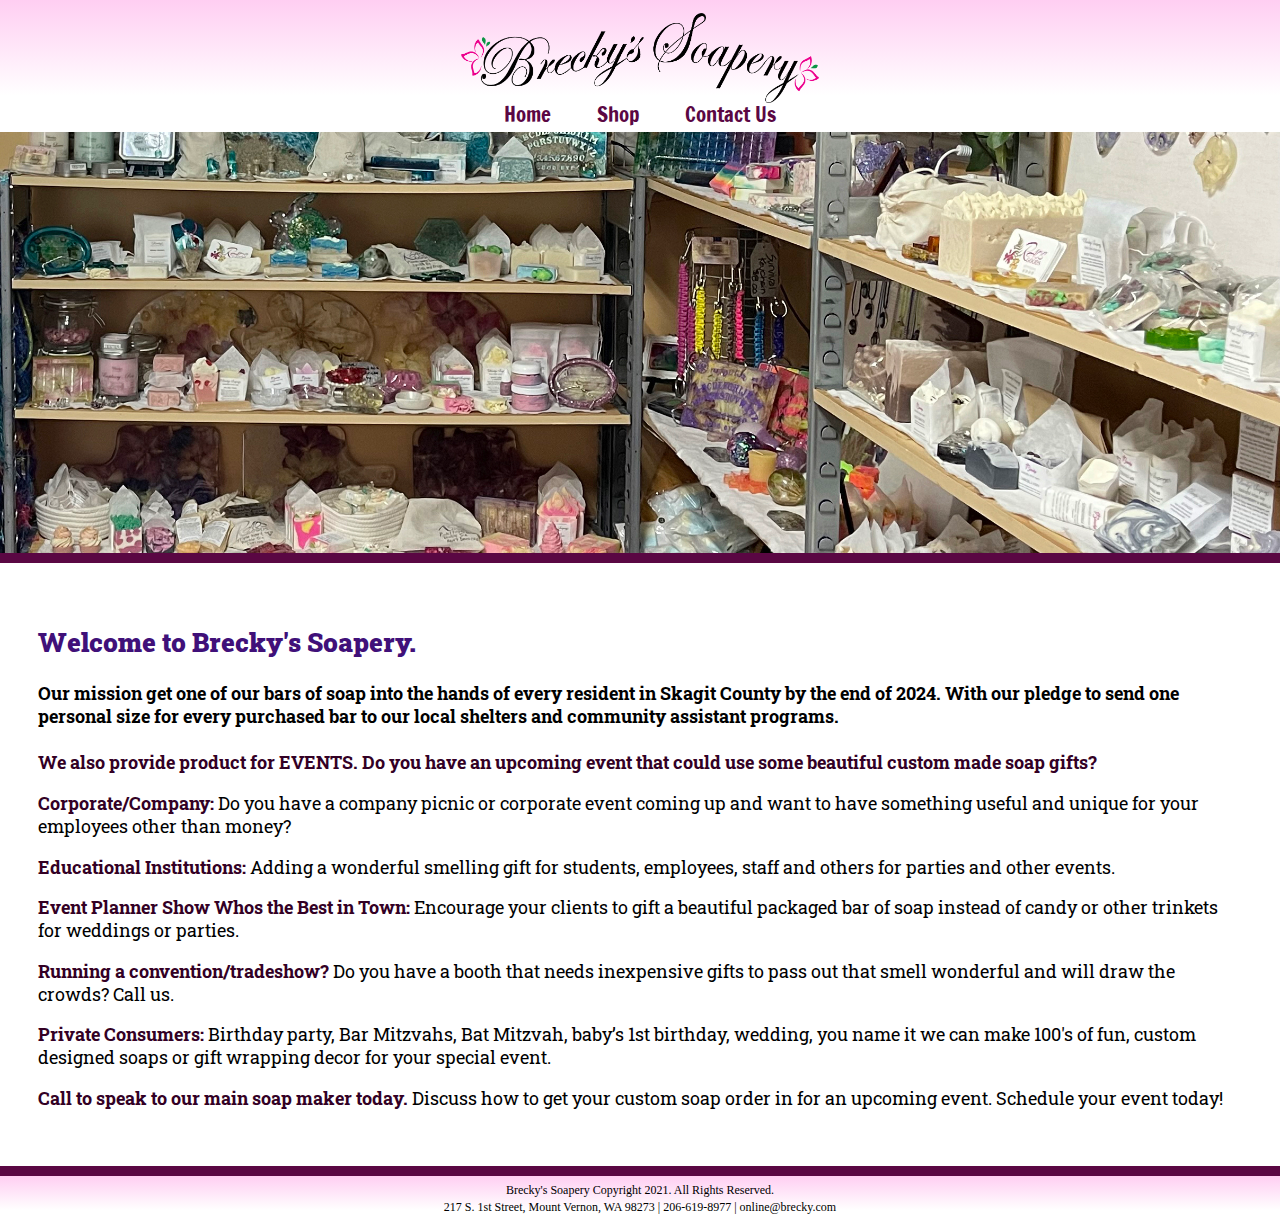
<file: index.html>
<!DOCTYPE html>
<!-- This website template was created by: Brecky Bihary Submission #1 - INDEX PAGE -->
<html lang="en">
<head>
	<title>Brecky's Soapery Home Page</title>
	<meta charset="utf-8">
	<link rel="stylesheet" href="css/styles.css">
    <meta name="viewport" content="width=device-width, initial-scale=1.0">
    <link href="https://fonts.googleapis.com/css?family=Francois+One|Roboto+Slab&display=swap" rel="stylesheet">
</head>
<body>

	<div id="container">

		<!-- Use the header area for the website name or logo -->
		<header>
			<a href="index.html"><img src="images/breckys_logo.png" alt="Breckys Soapery logo"></a>
		</header>
		
		<!-- Use the nav area to add hyperlinks to other pages within the website -->
		<nav>
			<ul>
				<li><a href="index.html">Home</a></li>
				<li><a href="shop.html">Shop</a></li>
				<li><a href="contact.html">Contact Us</a></li>
			</ul>
		</nav>
		
		<!-- Lead Image -->
        <div id="lead" class="tablet-desktop">
			<img src="images/breckys_index.jpg" alt="image of soaps on a shelf">
		</div>
		
		<!-- Use the main area to add the main content of the webpage -->
		<main>
		
			<div class="mobile">
			
				<h2><b><font color="#401079">Welcome to Brecky's Soapery.</font></b></h2>
				<p>Our mission get one of our bars of soap into the hands of every resident in Skagit County by the end of 2024. With our pledge to send one personal size for every purchased bar to our local shelters and community assistant programs.</p>
				
				<h4>Call to see how you can get 1 service for FREE!</h4>
				<p class="tel-link"><a href="tel:2066198977">(206) 619-8977</a></p>
				
				<h4>Brecky's Soapery Hours:</h4>
				<ul class="hours">
					<li>Mon-Thu: 10:00am-5:00pm</li>
					<li>Friday: 10:00am-4:00pm</li>
					<li>Saturday: 10:00am-2:00pm</li>
					<li>Sunday: Closed</li>
				</ul>
				
			</div>
            
            		<div class="tablet-desktop">
		
				<h2><b><font color="#401079">Welcome to Brecky's Soapery.</font></b></h2>
				<h4>Our mission get one of our bars of soap into the hands of every resident in Skagit County by the end of 2024. With our pledge to send one personal size for every purchased bar to our local shelters and community assistant programs.</h4>
		    		
                		<p><span class="action">We also provide product for EVENTS. Do you have an upcoming event that could use some beautiful custom made soap gifts?</span</p>
					
				<p><span class="action">Corporate/Company:</span> Do you have a company picnic or corporate event coming up and want to have something useful and unique for your employees other than money?</p>
				
				<p><span class="action">Educational Institutions:</span> Adding a wonderful smelling gift for students, employees, staff and others for parties and other events.</p>
				
				<p><span class="action">Event Planner Show Whos the Best in Town:</span> Encourage your clients to gift a beautiful packaged bar of soap instead of candy or other trinkets for weddings or parties.</p>
				
				<p><span class="action">Running a convention/tradeshow?</span> Do you have a booth that needs inexpensive gifts to pass out that smell wonderful and will draw the crowds? Call us.</p>

               			 <p><span class="action">Private Consumers:</span> Birthday party, Bar Mitzvahs, Bat Mitzvah, baby’s 1st birthday, wedding, you name it we can make 100's of fun, custom designed soaps or gift wrapping decor for your special event.
				
				<p><span class="action">Call to speak to our main soap maker today.</span> Discuss how to get your custom soap order in for an upcoming event. Schedule your event today!</p>

           		 </div>
			
		</main>
		
		<!-- Use the footer area to add webpage footer content -->
		<footer>
			<p>Brecky's Soapery Copyright 2021. All Rights Reserved.</p>
			<p>217 S. 1st Street, Mount Vernon, WA 98273 | 206-619-8977 | <a href="mailto:breckysplace@gmail.com">online@brecky.com</a></p>
		</footer>
	
	</div>
	
</body>
</html>
</file>
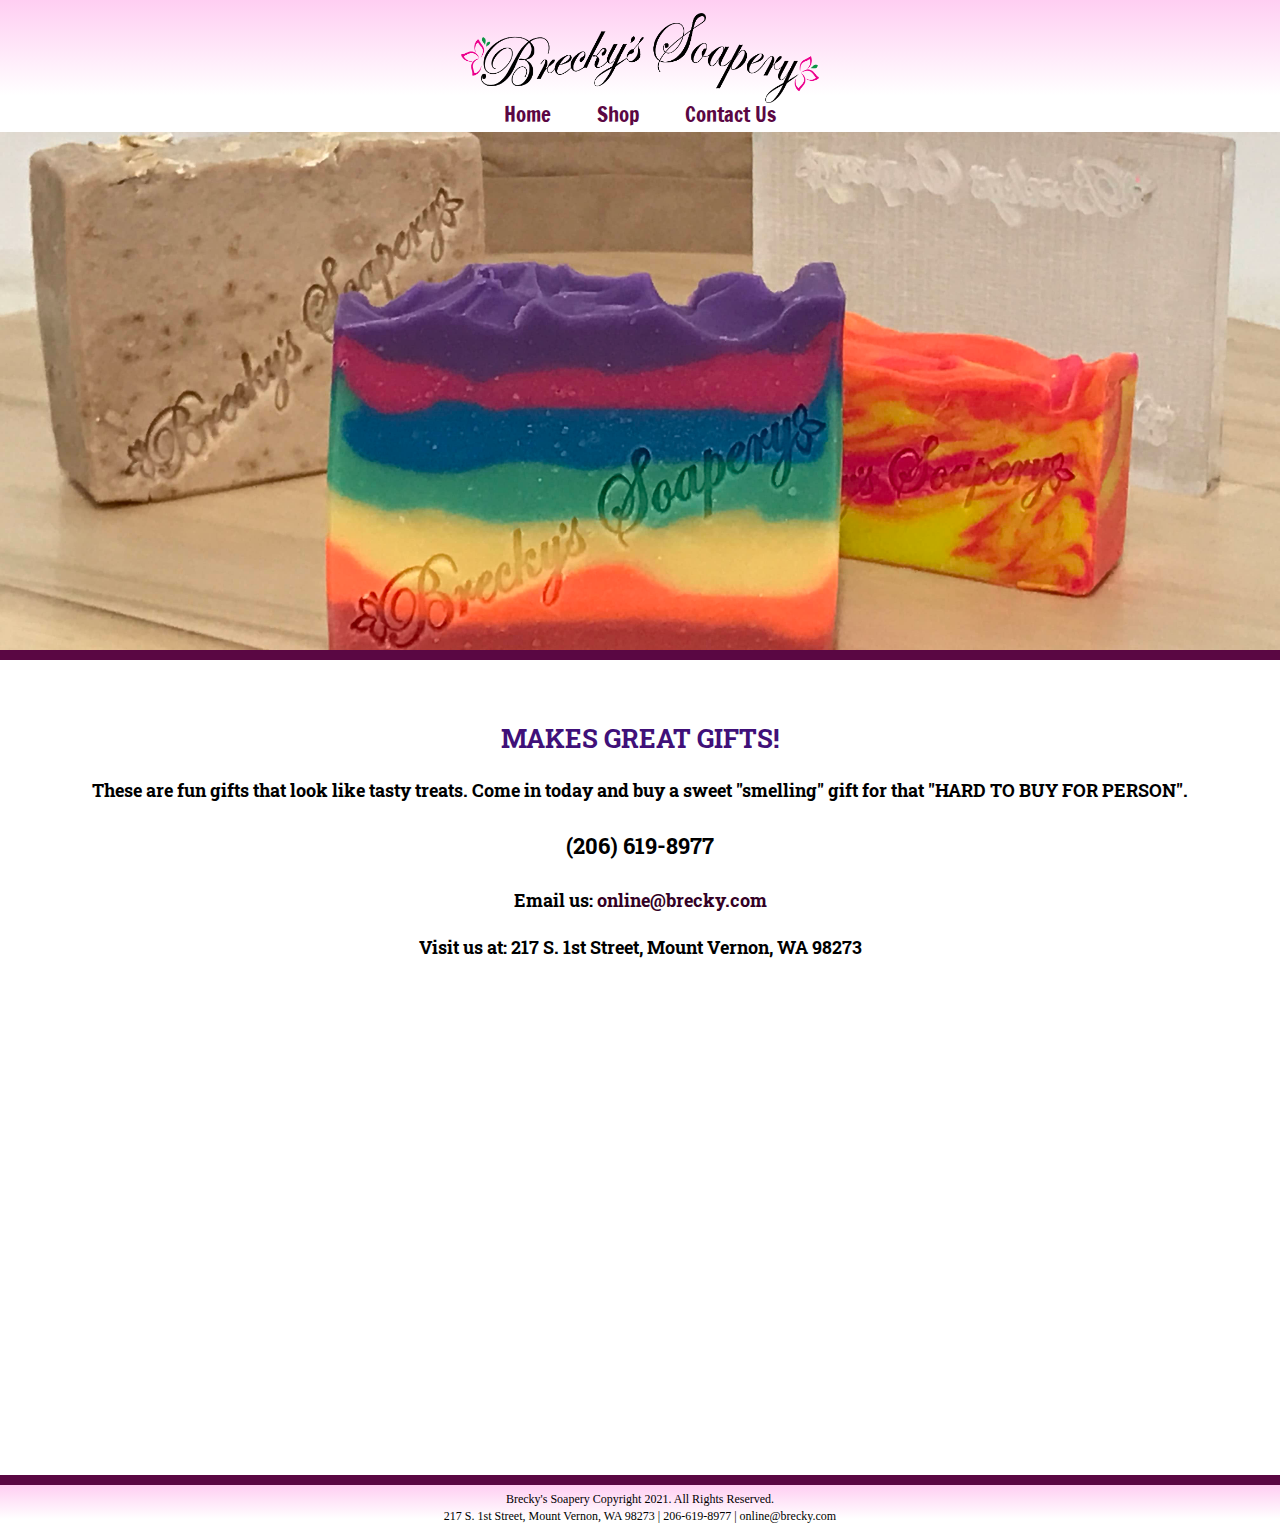
<file: contact.html>
<!DOCTYPE html>
<!-- This website template was created by: Brecky Bihary Submission #1 - CONTACT PAGE -->
<html lang="en">
<head>
	<title>Brecky's Soapery Contact Us</title>
	<meta charset="utf-8">
	<link rel="stylesheet" href="css/styles.css">
    <meta name="viewport" content="width=device-width, initial-scale=1.0">
    <link href="https://fonts.googleapis.com/css?family=Francois+One|Roboto+Slab&display=swap" rel="stylesheet">
</head>
<body>

	<div id="container">

		<!-- Use the header area for the website name or logo -->
		<header>
			<a href="index.html"><img src="images/breckys_logo.png" alt="Breckys Soapery logo"></a>
		</header>
		
		<!-- Use the nav area to add hyperlinks to other pages within the website -->
		<nav>
			<ul>
				<li><a href="index.html">Home</a></li>
				<li><a href="shop.html">Shop</a></li>
				<li><a href="contact.html">Contact Us</a></li>
			</ul>
		</nav>
		
		<!-- Lead Image -->
        <div id="lead" class="tablet-desktop">
			<img src="images/breckys_soap_stamp_cmprsd.jpg" alt="image of 3 soaps samples">
		</div>
		
		<!-- Use the main area to add the main content of the webpage -->
		<main>
		
			<div id="contact">
			
				<h2><font color="#401079">MAKES GREAT GIFTS!</font></h2>
				<h4>These are fun gifts that look like tasty treats. Come in today and buy a sweet "smelling" gift for that "HARD TO BUY FOR PERSON".</h4> 							
				<h4 class="mobile tel-link"><a href="tel:2066198977">(206) 619-8977</a></h4>
				<h4 class="tablet-desktop tel-num">(206) 619-8977</h4>
				<h4>Email us: <a href="mailto:breckysplace@gmail.com" class="contact-email-link">online@brecky.com</a></h4>
				<h4>Visit us at: 217 S. 1st Street, Mount Vernon, WA 98273</h4>
				
				<iframe src="https://www.google.com/maps/embed?pb=!1m18!1m12!1m3!1d2647.852837169178!2d-122.33992572384443!3d48.420969531389886!2m3!1f0!2f0!3f0!3m2!1i1024!2i768!4f13.1!3m3!1m2!1s0x54856ea5af713571%3A0x7771904d79fdc3ce!2s217%20S%201st%20St%2C%20Mount%20Vernon%2C%20WA%2098273!5e0!3m2!1sen!2sus!4v1708065012264!5m2!1sen!2sus" width="600" height="450" style="border:0;" allowfullscreen class="map"></iframe>
			
			</div>
			
		</main>
		
		<!-- Use the footer area to add webpage footer content -->
		<footer>
			<p>Brecky's Soapery Copyright 2021. All Rights Reserved.</p>
			<p>217 S. 1st Street, Mount Vernon, WA 98273 | 206-619-8977 | <a href="mailto:breckysplace@gmail.com">online@brecky.com</a></p>
		</footer>
	
	</div>
	
</body>
</html>
</file>
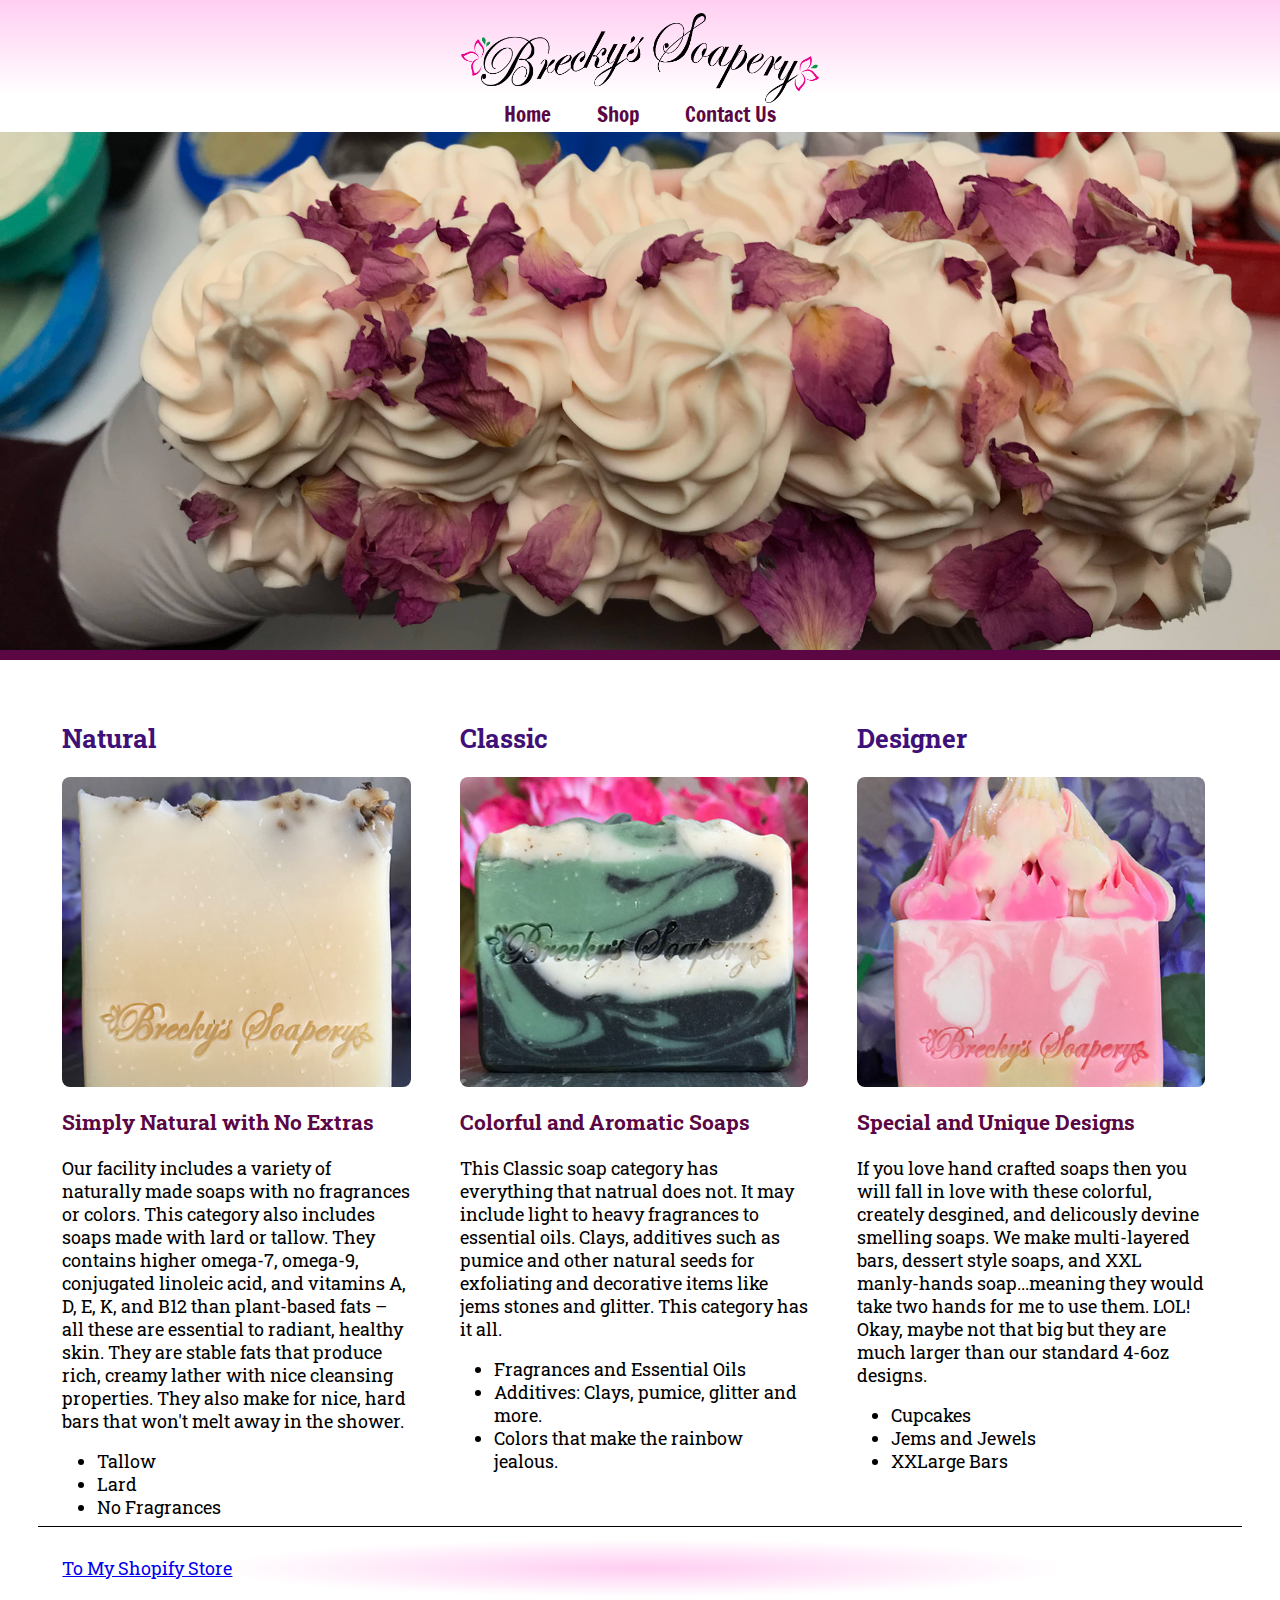
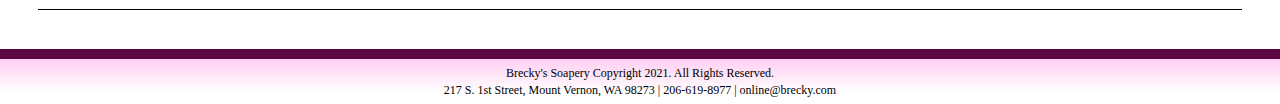
<file: shop.html>
<!DOCTYPE html>
<!-- This website template was created by: Brecky Bihary for Submission #1 - SHOP PAGE -->
<html lang="en">
<head>
	<title>Brecky's Soapery Shop Page</title>
	<meta charset="utf-8">
	<link rel="stylesheet" href="css/styles.css">
    <meta name="viewport" content="width=device-width, initial-scale=1.0">
    <link href="https://fonts.googleapis.com/css?family=Francois+One|Roboto+Slab&display=swap" rel="stylesheet">
</head>
<body>

	<div id="container">

		<!-- Use the header area for the website name or logo -->
		<header>
			<a href="index.html"><img src="images/breckys_logo.png" alt="Brecky's Logo"></a>
		</header>
		
		<!-- Use the nav area to add hyperlinks to other pages within the website -->
		<nav>
			<ul>
				<li><a href="index.html">Home</a></li>
				<li><a href="shop.html">Shop</a></li>
				<li><a href="contact.html">Contact Us</a></li>
			</ul>
		</nav>
		
		<!-- Lead Image -->
			<div id="lead" class="tablet-desktop">
				<img src="images/rose_soap_loaf_small.jpg" alt="image of a loaf of soap">
			</div>
		
		<!-- Use the main area to add the main content of the webpage -->
		<main>

			<div id="natural">

				<h2><font color="#401079">Natural</font></h2>
				<img src="images/breckys_natural.jpg" alt="Cream colored lavendar soap" class="round">
				<h3><font color="#5A0743">Simply Natural with No Extras</font></h3>
				<p>Our facility includes a variety of naturally made soaps with no fragrances or colors. This category also includes soaps made with lard or tallow. They contains higher omega-7, omega-9, conjugated linoleic acid, and vitamins A, D, E, K, and B12 than plant-based fats – all these are essential to radiant, healthy skin. They are stable fats that produce rich, creamy lather with nice cleansing properties. They also make for nice, hard bars that won't melt away in the shower.</p> 
				<ul class="tablet-desktop">
					<li>Tallow</li>
					<li>Lard</li>
					<li>No Fragrances</li>
				</ul>
			
			</div>
			
			<div id="classic">
			
				<h2><font color="#401079">Classic</font></h2>
				<img src="images/breckys_classic.jpg" alt="Green and White Swirl Soap" class="round">
				<h3><font color="#5A0743">Colorful and Aromatic Soaps</font></h3>
				<p>This Classic soap category has everything that natrual does not. It may include light to heavy fragrances to essential oils. Clays, additives such as pumice and other natural seeds for exfoliating and decorative items like jems stones and glitter. This category has it all.</p>
				<ul class="tablet-desktop">
					<li>Fragrances and Essential Oils</li>
					<li>Additives: Clays, pumice, glitter and more.</li>
					<li>Colors that make the rainbow jealous.</li>
				</ul>
				
			</div>
			
			<div id="designer">
				
				<h2><font color="#401079">Designer</font></h2>
				<img src="images/breckys_designer.jpg" alt="Pink and yellow fansy soap" class="round">
				<h3><font color="#5A0743">Special and Unique Designs</font></h3>
				<p>If you love hand crafted soaps then you will fall in love with these colorful, creately desgined, and delicously devine smelling soaps. We make multi-layered bars, dessert style soaps, and XXL manly-hands soap...meaning they would take two hands for me to use them. LOL! Okay, maybe not that big but they are much larger than our standard 4-6oz designs.</p>
				<ul class="tablet-desktop">
					<li>Cupcakes</li>
					<li>Jems and Jewels</li>
					<li>XXLarge Bars</li>
				</ul>
				
			</div>
			
			<div id="shopsoaps" class="tablet-desktop">
				<p><a href="https://www.brecky.com/collections/artisan-soap">To My Shopify Store</a></p>
			</div>
		</main>
		
		<!-- Use the footer area to add webpage footer content -->
		<footer>
			<p>Brecky's Soapery Copyright 2021. All Rights Reserved.</p>
			<p>217 S. 1st Street, Mount Vernon, WA 98273 | 206-619-8977 | <a href="mailto:breckysplace@gmail.com">online@brecky.com</a></p>
		</footer>
	
	</div>
	
</body>
</html>
</file>
<file: css/styles.css>
/*
Author: Brecky Bihary Submission #1
Date: March 2, 2024
File Name: styles.css
*/

/* CSS Reset */
body, header, nav, main, footer, h1, div, img, ul {
	margin: 0;
	padding: 0;
	border: 0;
}

/* Style rules for body and images */
body {
	background-color: #fff;
}

img {
	max-width: 100%;
	display: block;
}

/* Style rules for mobile viewport */
		/* Tablet Viewport: Style rules for main content area */
		main ul {
			margin: 0 0 4% 10%;
		}

/* Style rule for header */
header {
	position: -webkit-sticky;
	position: sticky;
	top: 0;
	background-image: linear-gradient(to bottom, #FFCEF2, #fff);
	height: 70px;
}

header img {
	margin: 0 auto;
	padding: 1% 1% 1% 1%;
	height: 90px;
}

/* Style rules for navigation area */
nav {
	padding: .25%;
	margin-bottom: .25%;
}

nav ul {
	list-style-type: none;
	text-align: center;
}

nav li {
	font-size: 1.3em;
	font-family: 'Francois One', sans-serif;
	border-top: 2px solid #5A0743;
}

nav li:first-child {
	border-top: none;
}

nav li a {
	display: block;
	color: #5A0743;
	padding: 0.25em 0.25em;
	text-decoration: none;
}
	nav li {
		border: none;
	}
	
	nav li a {
		padding: 0 1em;
	}
	
	nav li a:hover {
		color: #fff;
		background-color: #FFCEF2;
	}

/* Show mobile class, hide table-desktop class */
.mobile {
	display: block;
}

.tablet-desktop {
	display: none;
}

/* Style rules for main content */
main {
	background-color: #fff;
	padding: 3%;
	font-size: 1.1em;
	font-family: 'Roboto Slab', serif;		
}

.tel-link {
	background-color: #401079;
	padding: .5%;
	margin: 0 auto;
	width: 60%;
	text-align: center;
	border-radius: 5px;
}

.tel-link a {
	color:#fff;
	text-decoration: none;
	font-size: 1.05em;
	display: block;
}

.hours {
	margin-left: 12%;
}

.action {
	font-size: 1em;
	color: #330025;
	font-weight: bold;
}

#natural, #classic, #designer {
	margin: 0 2%;
}

.round {
	border-radius: 8px;
}

.external-link {
	color: ##330025;
	font-weight: bold;
	text-decoration: none;
}

#contact {
	text-align: center;
}

#contact .contact-email-link {
	color: #330025;
	text-decoration: none;
}

.map {
	border: 2px solid #000;
	width: 95%;
	height: 50%;
}

/* Style rules for footer content */
footer {
	background-image: linear-gradient(to bottom, #FFCEF2, #fff);
	border-width: 10px 0px 0px 0px;
	border-style: solid;
	border-color: #5A0743
}

footer p {
	font-size: 0.75em;
	text-align: center;
	color: #000;
	padding: 0;
	line-height: 0.4;
}

footer p a {
	color: #000;
	text-decoration: none;
}

/* Media Query for Tablet Viewport */
@media screen and (min-width: 630px), print {
	
	/* Tablet Viewport: Show tablet-desktop class, hide mobile class */
		.tablet-desktop {
			display: block;
		}
		
		.mobile {
			display: none;
		}
		
		/* Tablet Viewport: Style rule for header */
		header {
			position: static;
			padding-bottom: 2%;
		}
		
		.tablet-desktop img {
			border: #5A0743;
			border-width: 0px 0px 10px 0px;
			border-style: solid;
		}
		
		/* Tablet Viewport: Style rules for nav area */
		nav li {
			border-top: none;
			display: inline-block;
			border-right: 1px solid #fff;
		}
		
		nav li: last-child {
			border-right: none;
		}
		
		nav li a {
			display: block;
			color: #5A0743;
			padding: 0.25em 0.25em;
			text-decoration: none;
		}
		nav li {
			border: none;
		}
		
		nav li a {
			padding: 0 1em;
		}
		
		nav li a:hover {
			color: #fff;
			background-color: #FFCEF2;
		}
		/* Tablet Viewport: Style rules for main content area */
		main ul {
			margin: 0 0 2% 10%;
		}
		
		#shopsoaps {
			border-top: 1px solid #000;
			border-bottom: 1px solid #000;
			background: radial-gradient(#FFCEF2 .5%, #fff 50%);
			background-color: #fff;
			padding: 1% 2%;
		}

		#shopsoaps dt {	
			font-weight: bold;
		}

		#shopsoaps dd {
			padding: 0.5% 1% 2% 0;
		}
		
		.tel-num {
			font-size: 1.25em;
		}

		.map {
			width: 600px;
			height: 450px;
		}
}

/* Media Query for Desktop Viewport */
@media screen and (min-width: 1015px), print {
	
	/* Desktop Viewport: Style rule for header */
	header {
		top: 0;
		background-image: linear-gradient(to bottom, #FFCEF2, #fff);
		height: 70px;
	}
	
	/* Desktop Viewport: Style rules for nav area */
	nav {
		float: center;
		margin: 0 1em;
	}
	
	nav ul {
		text-align: center;
	}
	
	nav li a {
		display: block;
		color: #5A0743;
		padding: 0.25em 0.25em;
		text-decoration: none;
	}
		nav li {
			border: none;
		}
	
		nav li a {
			padding: 0 1em;
		}
	
		nav li a:hover {
			color: #fff;
			background-color: #FFCEF2;
		}
	
	/* Desktop Viewport: Style Rules for main content */
	main {
		clear: left;
	}
	
	main h1 {
		font-size: 1.8em;
	}
	
	#natural, #classic, #designer {
		width: 29%;
		float: left;
		margin: 0 2%;
	}
	
	#shopsoaps {
		clear: left;
	}
}

/* Media Query for Large Desktop Viewports */
@media screen and (min-width: 1921px) {
	#container {
		width: 1920px;
		margin: 0 auto;
	}
}

/* Media Query for Print */
@media print {
	body {
	background-color: #fff;
	color: #000;
	}
}
</file>
